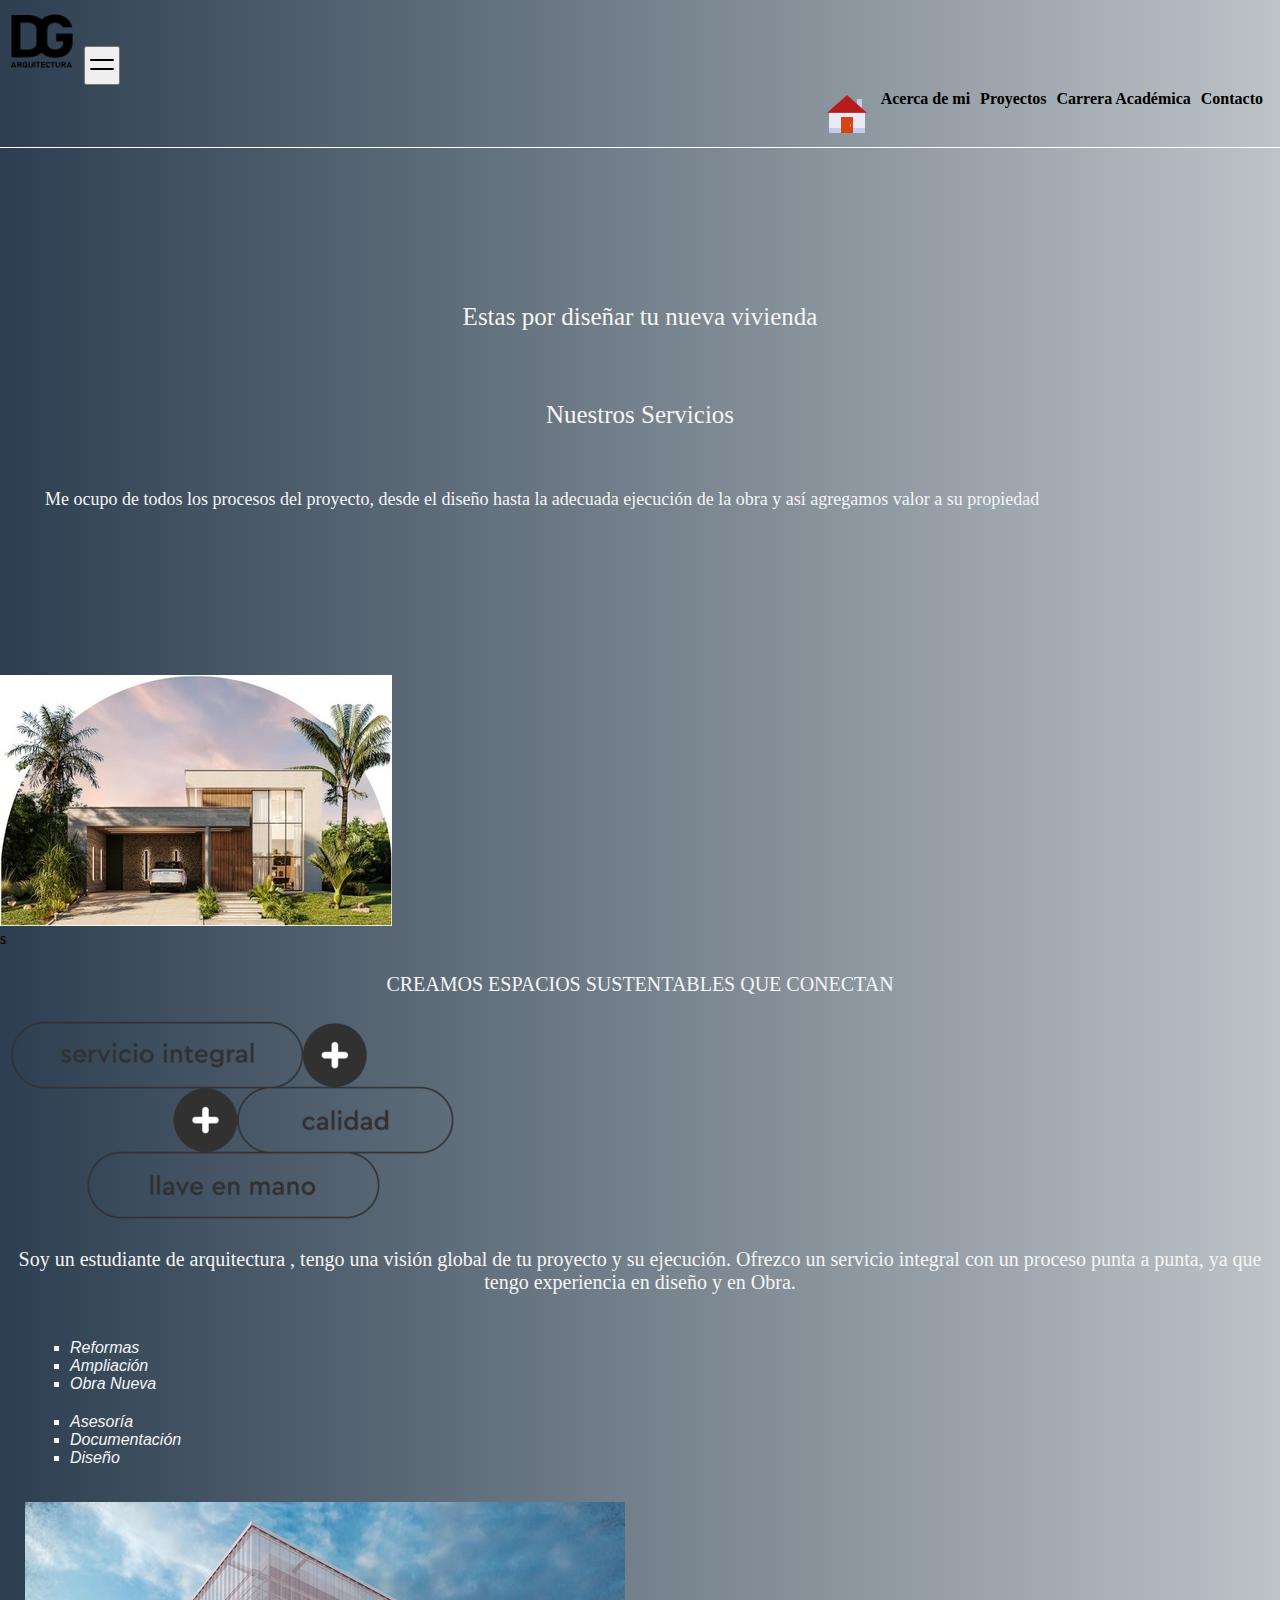
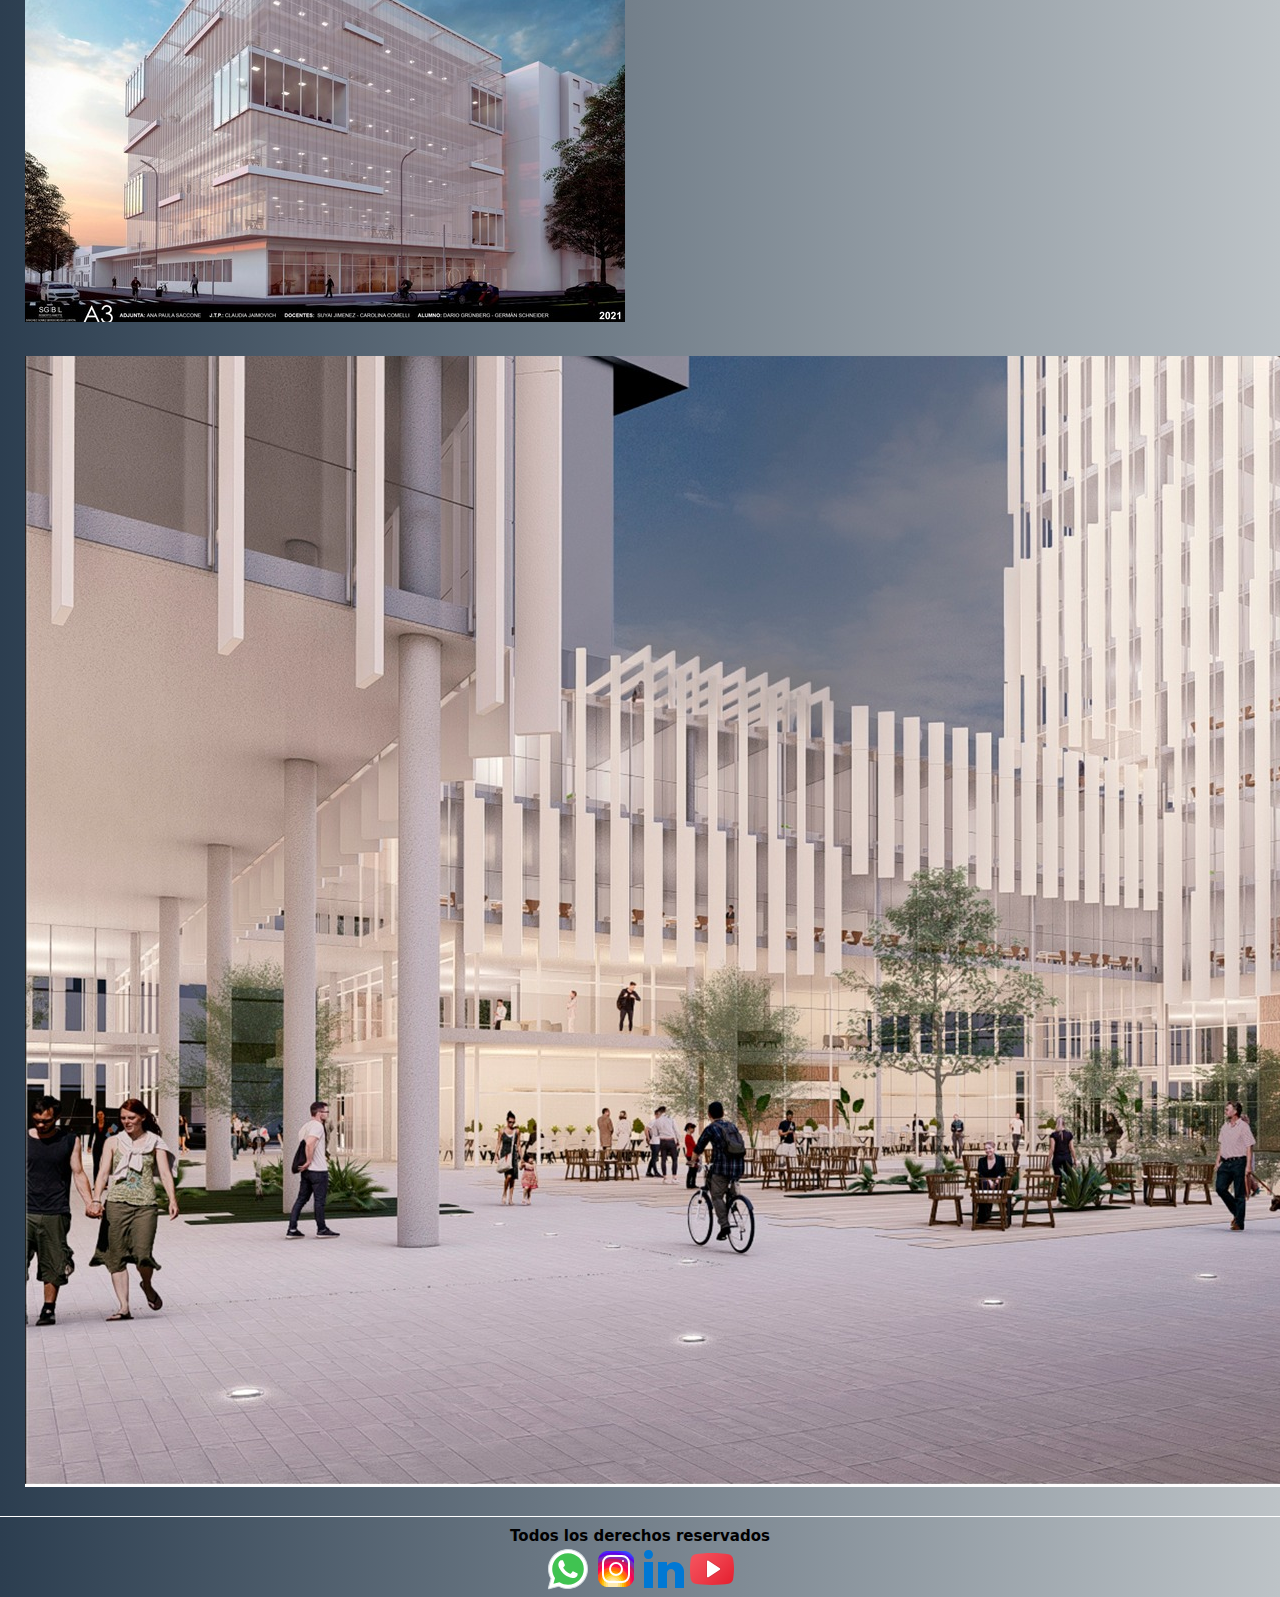
<file: index.html>
<!DOCTYPE html>
<html lang="en">
<head>
    <meta charset="UTF-8">
    <meta http-equiv="X-UA-Compatible" content="IE=edge">
    <meta name="viewport" content="width=, initial-scale=1.0">
    <title>Document</title>
    <link href="https://cdn.jsdelivr.net/npm/bootstrap@5.3.0-alpha3/dist/css/bootstrap.min.css" rel="stylesheet" integrity="sha384-KK94CHFLLe+nY2dmCWGMq91rCGa5gtU4mk92HdvYe+M/SXH301p5ILy+dN9+nJOZ" crossorigin="anonymous">
  <link rel="stylesheet" href="./css/style.css  ">
    <link rel="shortcut icon" href="./Imagenes/Logo_Dario.png" type="image/x-icon"> 
    <link rel="preconnect" href="https://fonts.googleapis.com">
    <link rel="preconnect" href="https://fonts.gstatic.com" crossorigin>
    <link href="https://fonts.googleapis.com/css2?family=Nanum+Gothic:wght@400;700&family=Old+Standard+TT:wght@400;700&display=swap" rel="stylesheet">
</head>
<body>
  



<header>
  <nav class="navbar navbar-expand-lg">
    <div class="container-fluid">
      <a class="navbar-brand" href="index.html"><img src="./Imagenes/Logo_Dario.png" class="tamano-logo"></a>
      <button class="navbar-toggler" type="button" data-bs-toggle="collapse" data-bs-target="#navbarSupportedContent" aria-controls="navbarSupportedContent" aria-expanded="false" aria-label="Toggle navigation">
        <svg xmlns="http://www.w3.org/2000/svg" height="2rem" fill="none" viewBox="0 0 24 24" stroke-width="1.5" stroke="currentColor" >
          <path stroke-linecap="round" stroke-linejoin="round" d="M3.75 9h16.5m-16.5 6.75h16.5" />
        </svg>
        
        
      </button>
      <div class="container-fluid">
        <div class="row">
          <div class="collapse navbar-collapse " id="navbarSupportedContent">
            <ul class="navbar-nav me-auto mb-2 mb-lg-0 encabezado col-7 col-lg-12">
              <li class="nav-item">
                <a class="nav-link active" aria-current="page" href="index.html"><img src="./Imagenes/icons8-página-principal-48.png" alt=""></a>
              </li>
              <li class="nav-item">
                <a class="nav-link" href="./HTML/Acerca_de.html">Acerca de mi</a>
              </li>
              <li class="nav-item">
                <a class="nav-link" href="./HTML/Proyectos.html">Proyectos</a> 
              </li>
              <li class="nav-item">
                <a class="nav-link"  href="./HTML/Trab_univ.html">Carrera Académica</a>
              </li>
              <li class="nav-item">
                <a class="nav-link"  href="./HTML/contacto.html">Contacto</a>
              </li>
            </ul>
           </div>  
        </div>
 
      </div>
      
      
      
    </div>
  </nav>
</header>

<main >
  <div class="container-fluid">
    <div class="row">
      <div class="col-lg-6 col-12">
        <p class="encabezado_inicio"> Estas por diseñar tu nueva vivienda</p>
        <p class="nuestro_serv"> Nuestros Servicios   </p>
        <p class="h3_tamano">Me ocupo de todos los procesos del proyecto, desde el diseño hasta la adecuada ejecución de la obra y así agregamos valor a su propiedad</p>
       </div>
      <div class="col-lg-6 col-12 margen_arriba">
        <img class="desktop" src="Imagenes/Casa achicada.jpeg" alt="casa para el index">
        </div>
    </div>s
  </div>
 
</main>

<div class="container-fluid">
  <div class="row">
    <div >
      <p col-lg-12 col-3 class="mensaje">
        CREAMOS ESPACIOS SUSTENTABLES QUE CONECTAN 
      </p>
    </div>
  </div>

</div>

<div class="container-fluid">
  <div class="row margen-index">
      <img src="./Imagenes/elemento-creamos-espacios-bajado (1).png" alt="dibujito" class="col-lg-7 col-12">
      <p class="col-lg-4 col-12 mensaje">
        Soy un estudiante de arquitectura , tengo una visión global de tu proyecto y su ejecución.
      Ofrezco un servicio integral con un proceso punta a punta, ya que tengo experiencia en diseño y en Obra.
      </p>    
   </div>
  </div>
</div>


<section class="container-fluid margen_superior">
  <div class="row margen-index">
    <div class="col-lg-6 col-6">
      <ul class="tipo_lista">
        <li>Reformas</li>
        <li>Ampliación</li>
        <li>Obra Nueva</li>
      </ul>
    </div>
    <div class="col-lg-6 col-6">
      <ul class="tipo_lista">
        <li>Asesoría</li>
        <li>Documentación</li>
        <li>Diseño</li>
      </ul>
    </div>

  </div>
</section>

  

  

<div class="container ">
  <div class="row margen-index">
    <img class="col-lg-5 col-12 margen-fotos" src="./Imagenes/foto index.jpeg" alt="foto render dario" >
    <img class="col-lg-5 col-12 margen-fotos" src="./Imagenes/Foto2 index.jpeg" alt="foto 2 index">
  </div>
</div>



<footer class="container-fluid  ">
  <div class="row">
      <h4 class="derechos col-lg-12 col-12">
      Todos los derechos  reservados
       </h4>
      <ul col-lg-12 col-12>
   
        <li><a href="https://api.whatsapp.com/send?phone=0123456789" target="_blank"><img src="./Imagenes/icons8-whatsapp.svg" alt="logo de whatssap"></a></li>
        <li><a href="https://www.instagram.com/darogrunberg/?hl=es" target="_blank"><img src="./Imagenes/icons8-instagram.svg" alt="logo instragam" ></a></li>
        <li><a href="https://www.linkedin.com/in/dariogrunberg/" target="_blank"><img src="./Imagenes/icons8-linkedin.svg" alt="logo de linkedin"></a></li>
        <li><a href="https://www.youtube.com/@dariogrunberg2749" target="_blank"><img src="./Imagenes/icons8-youtube-play.svg" alt="logo de youtube"></a></li>
        </ul>
  </div>
</footer>

<script src="https://cdn.jsdelivr.net/npm/bootstrap@5.3.0-alpha3/dist/js/bootstrap.bundle.min.js" integrity="sha384-ENjdO4Dr2bkBIFxQpeoTz1HIcje39Wm4jDKdf19U8gI4ddQ3GYNS7NTKfAdVQSZe" crossorigin="anonymous"></script>

<body>
    






    

</html>
</file>
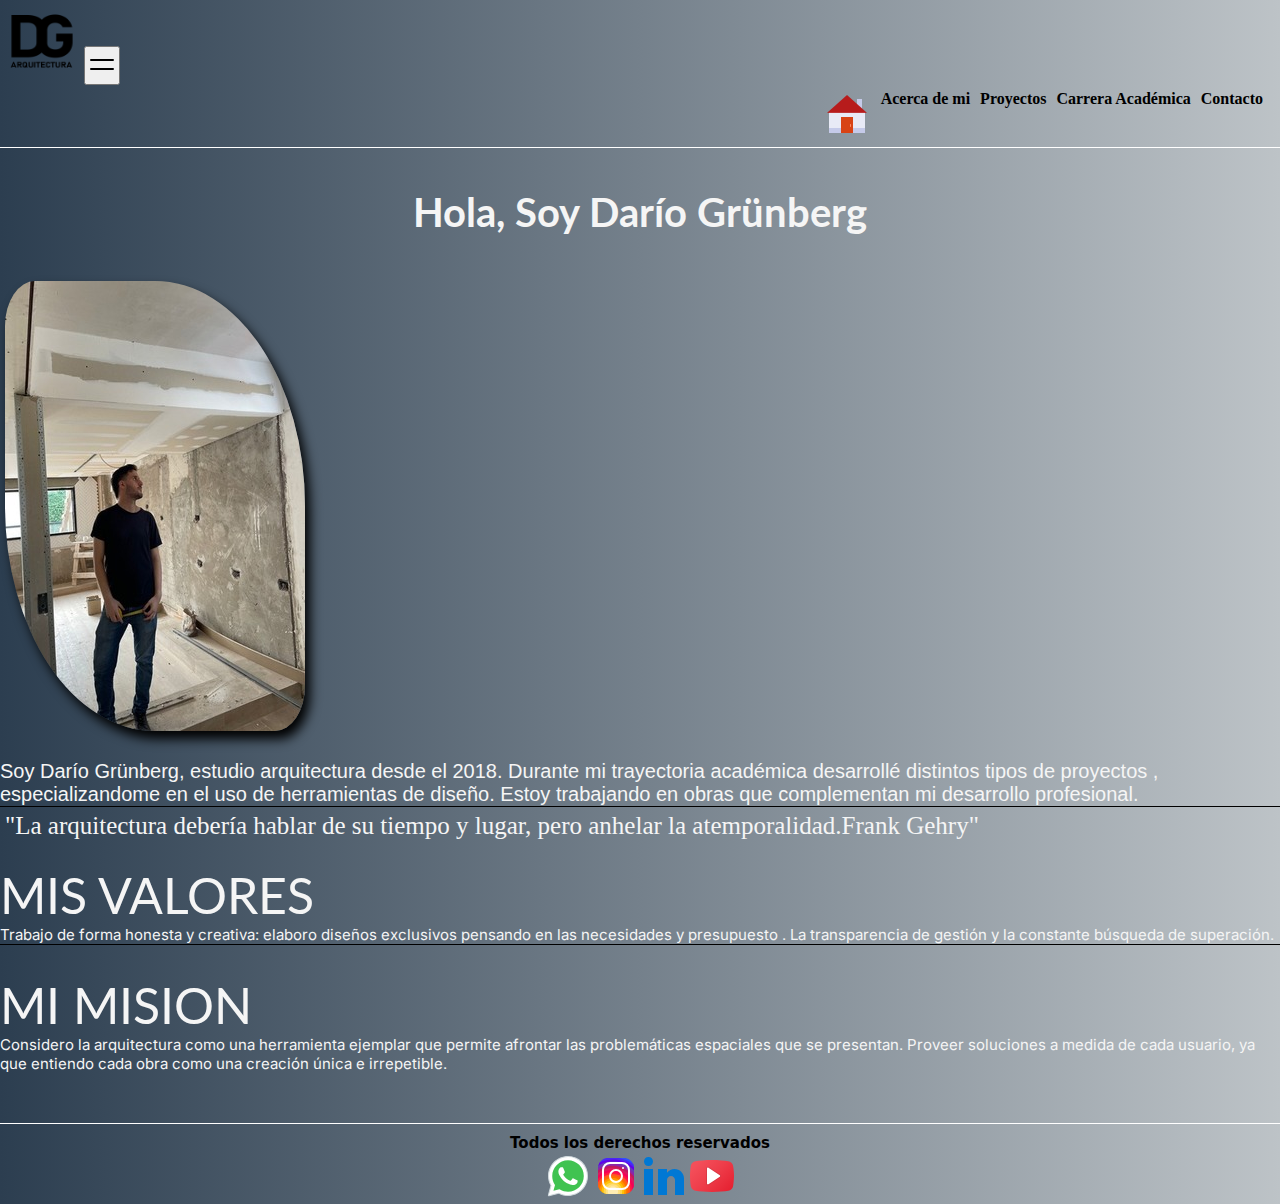
<file: HTML/Acerca_de.html>
<!DOCTYPE html>
<html lang="en">
<head>
    <meta charset="UTF-8">
    <meta http-equiv="X-UA-Compatible" content="IE=edge">
    <meta name="viewport" content="width=device-width, initial-scale=1.0">
    <title>Document</title>
    <link rel="shortcut icon" href="./Imagenes/Logo_Dario.png" type="image/x-icon">
    <link rel="icon"  href="../Imagenes/Logo_Dario.png" type="image/x-icon">
    <link rel="preconnect" href="https://fonts.googleapis.com">
    <link href="https://fonts.googleapis.com/css2?family=Inter:wght@200&family=Lato&family=Nanum+Gothic:wght@400;700&family=Old+Standard+TT:wght@400;700&family=Roboto:wght@300;400&display=swap" rel="stylesheet">
    <link href="https://fonts.googleapis.com/css2?family=Lato&family=Nanum+Gothic:wght@400;700&family=Old+Standard+TT:wght@400;700&family=Roboto:wght@300;400&display=swap" rel="stylesheet">
<link rel="preconnect" href="https://fonts.gstatic.com" crossorigin>
<link href="https://fonts.googleapis.com/css2?family=Nanum+Gothic:wght@400;700&family=Old+Standard+TT:wght@400;700&display=swap" rel="stylesheet">
<link href="https://cdn.jsdelivr.net/npm/bootstrap@5.3.0-alpha3/dist/css/bootstrap.min.css" rel="stylesheet" integrity="sha384-KK94CHFLLe+nY2dmCWGMq91rCGa5gtU4mk92HdvYe+M/SXH301p5ILy+dN9+nJOZ" crossorigin="anonymous">    
<link rel="stylesheet" href="../css/style.css">
</head>
<body>

<head>

<header>
  <nav class="navbar navbar-expand-lg">
    <div class="container-fluid">
      <a class="navbar-brand" href="../index.html"><img src="../Imagenes/Logo_Dario.png" class="tamano-logo"></a>
      <button class="navbar-toggler" type="button" data-bs-toggle="collapse" data-bs-target="#navbarSupportedContent" aria-controls="navbarSupportedContent" aria-expanded="false" aria-label="Toggle navigation">
        <svg xmlns="http://www.w3.org/2000/svg" height="2rem" fill="none" viewBox="0 0 24 24" stroke-width="1.5" stroke="currentColor" >
          <path stroke-linecap="round" stroke-linejoin="round" d="M3.75 9h16.5m-16.5 6.75h16.5" />
        </svg>
        
        
      </button>
      <div class="container-fluid">
        <div class="row">
          <div class="collapse navbar-collapse " id="navbarSupportedContent">
            <ul class="navbar-nav me-auto mb-2 mb-lg-0 encabezado col-7 col-lg-12">
              <li class="nav-item">
                <a class="nav-link active" aria-current="page" href="../index.html"><img src="../Imagenes/icons8-página-principal-48.png" alt=""></a></a>
              </li>
              <li class="nav-item">
                <a class="nav-link" href="./Acerca_de.html">Acerca de mi</a>
              </li>
              <li class="nav-item">
                <a class="nav-link" href="./Proyectos.html">Proyectos</a> 
              </li>
              <li class="nav-item">
                <a class="nav-link"  href="./Trab_univ.html">Carrera Académica</a>
              </li>
              <li class="nav-item">
                <a class="nav-link"  href="contacto.html">Contacto</a>
              </li>
            </ul>
          </div>  
        </div>
 
      </div>
      
      
      
    </div>
  </nav>
</header>

<main>

<section>
    <h1 class="acerca_2">
       Hola, Soy Darío Grünberg
    </h1>
</section>

<div class="container">
  <div class="row">
      <div class="col-lg-6">
              <img class="cont2 col-lg-8 col-12 " src="../Imagenes/Dario en obra3.jpg" alt="Foto de dario en la obra">
       </div>  
        <div class="col-lg-6 col-12 margen_acerca">
          <div class="margen-inferior2 ">
              <p class="acerca_3">
              Soy Darío Grünberg, estudio arquitectura desde el 2018.
              Durante mi trayectoria académica desarrollé distintos tipos de proyectos , especializandome en el uso de herramientas de diseño.
              Estoy trabajando en obras que complementan mi desarrollo profesional.  
              </p>
          </div>  
              <p class="frase">
              "La arquitectura debería hablar de su tiempo y lugar, pero anhelar la atemporalidad.Frank Gehry"
              </p> 
        </div>
   </div>
  </div>

  <section class="container borde-bajo centrar-mensaje">
    <div class="row">
      <div class="col-lg-4 col-12">
        <p class="mision">MIS VALORES</p>
      </div>
      <div class="col-lg-8 col-12">
        <p class="texto-mision">Trabajo de forma honesta y creativa: elaboro diseños exclusivos pensando en las necesidades y presupuesto . La transparencia de gestión y la constante búsqueda de superación.</p>
      </div>
    </div>
  </section>

 <section class="container margen-inferior">
    <div class="row  ">
      <div class="col-lg-4 col-12">
        <p class="mision" >MI MISION</p>
      </div>
      <div class="col-lg-8 col-12">
        <p class="texto-mision">
          Considero la arquitectura como una herramienta ejemplar que permite afrontar las problemáticas espaciales que se presentan. Proveer soluciones a medida de cada usuario, ya que entiendo cada obra como una creación única e irrepetible.
        </p>
        
      </div>
    </div>
  </section>


 

</main>

<footer class="container-fluid">
  <div class="row">
     <h4 class="derechos col-lg-12 col-12">
      Todos los derechos  reservados
      </h4>
     <ul col-lg-12 col-12>
       <li><a href="https://api.whatsapp.com/send?phone=0123456789" target="_blank"><img src="../Imagenes/icons8-whatsapp.svg" alt="logo de whatssap"></a></li>
       <li><a href="https://www.instagram.com/darogrunberg/?hl=es" target="_blank"><img src="../Imagenes/icons8-instagram.svg" alt="logo instragam" ></a></li>
       <li><a href="https://www.linkedin.com/in/dariogrunberg/" target="_blank"><img src="../Imagenes/icons8-linkedin.svg" alt="logo de linkedin"></a></li>
       <li><a href="https://www.youtube.com/@dariogrunberg2749" target="_blank"><img src="../Imagenes/icons8-youtube-play.svg" alt="logo de youtube"></a></li>
    </ul>
  </div>
</footer>


  
    <script src="https://cdn.jsdelivr.net/npm/bootstrap@5.3.0-alpha3/dist/js/bootstrap.bundle.min.js" integrity="sha384-ENjdO4Dr2bkBIFxQpeoTz1HIcje39Wm4jDKdf19U8gI4ddQ3GYNS7NTKfAdVQSZe" crossorigin="anonymous"></script>
<body>
        
    
</html>
</file>
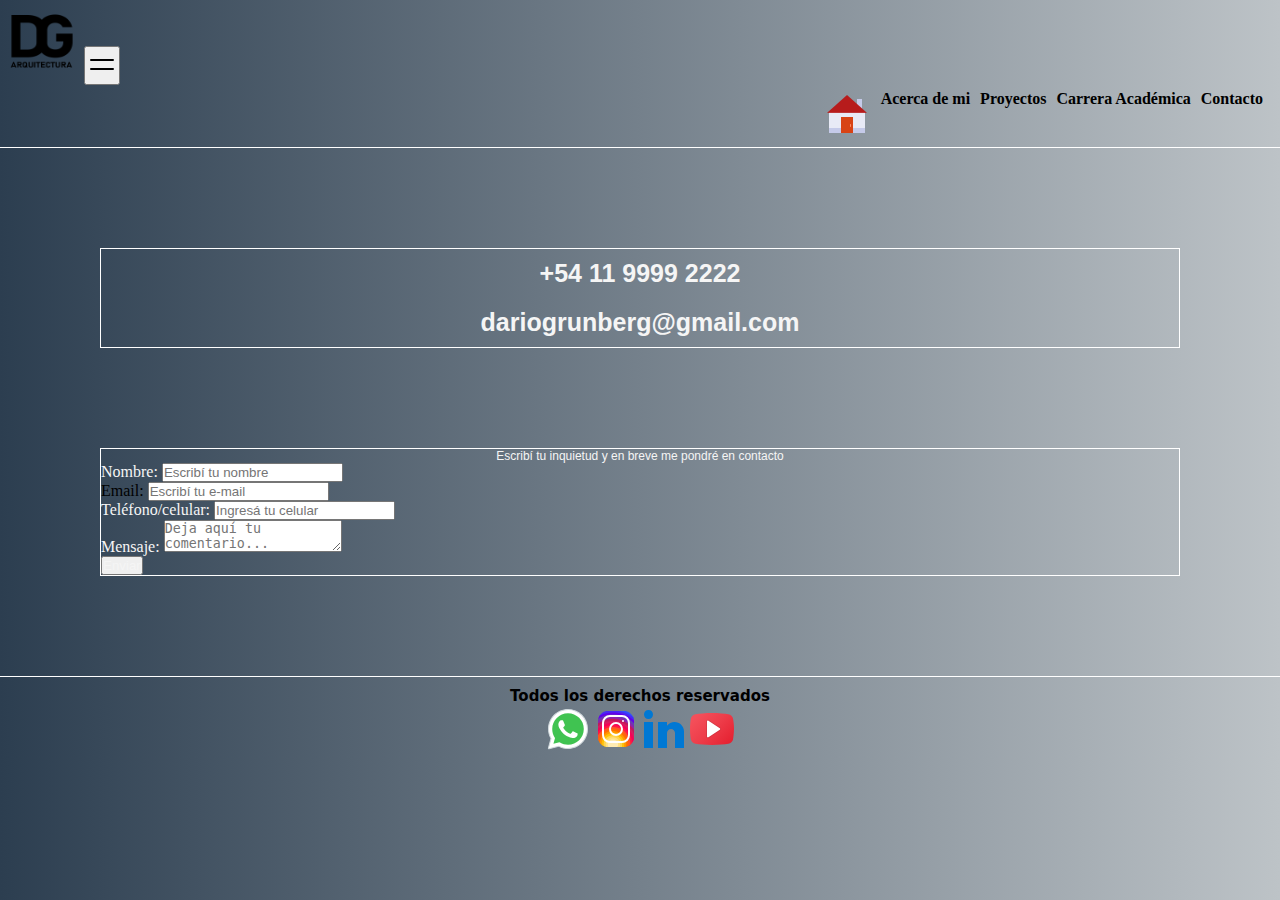
<file: HTML/contacto.html>
<!DOCTYPE html>
<html lang="en">
<head>
    <meta charset="UTF-8">
    <meta http-equiv="X-UA-Compatible" content="IE=edge">
    <meta name="viewport" content="width=device-width, initial-scale=1.0">
    <title>Document</title>
    <link rel="shortcut icon" href="./Imagenes/Logo_Dario.png" type="image/x-icon">
    <link rel="icon"  href="../Imagenes/Logo_Dario.png" type="image/x-icon">
    <link rel="preconnect" href="https://fonts.googleapis.com">
    <link rel="preconnect" href="https://fonts.gstatic.com" crossorigin>
    <link href="https://fonts.googleapis.com/css2?family=Nanum+Gothic:wght@400;700&family=Old+Standard+TT:wght@400;700&display=swap" rel="stylesheet">
    <link href="https://cdn.jsdelivr.net/npm/bootstrap@5.3.0-alpha3/dist/css/bootstrap.min.css" rel="stylesheet" integrity="sha384-KK94CHFLLe+nY2dmCWGMq91rCGa5gtU4mk92HdvYe+M/SXH301p5ILy+dN9+nJOZ" crossorigin="anonymous">
    <link rel="stylesheet" href="../css/style.css">
</head>

<body>

    <header>
        <nav class="navbar navbar-expand-lg color_fondo">
            <div class="container-fluid">
              <a class="navbar-brand" href="../index.html"><img src="../Imagenes/Logo_Dario.png" class="tamano-logo"></a>
              <button class="navbar-toggler" type="button" data-bs-toggle="collapse" data-bs-target="#navbarSupportedContent" aria-controls="navbarSupportedContent" aria-expanded="false" aria-label="Toggle navigation">
                <svg xmlns="http://www.w3.org/2000/svg" height="2rem" fill="none" viewBox="0 0 24 24" stroke-width="1.5" stroke="currentColor" >
                  <path stroke-linecap="round" stroke-linejoin="round" d="M3.75 9h16.5m-16.5 6.75h16.5" />
                </svg>
                
                
              </button>
              <div class="container-fluid">
                <div class="row">
                  <div class="collapse navbar-collapse" id="navbarSupportedContent">
                    <ul class="navbar-nav me-auto mb-2 mb-lg-0 encabezado col-7 col-lg-12 ">
                      <li class="nav-item">
                        <a class="nav-link active" aria-current="page" href="../index.html"><img src="../Imagenes/icons8-página-principal-48.png" alt=""></a>
                      </li>
                      <li class="nav-item">
                        <a class="nav-link" href="./Acerca_de.html">Acerca de mi</a>
                      </li>
                      <li class="nav-item">
                        <a class="nav-link" href="./Proyectos.html">Proyectos</a> 
                      </li>
                      <li class="nav-item">
                        <a class="nav-link"  href="./Trab_univ.html">Carrera Académica</a>
                      </li>
                      <li class="nav-item">
                        <a class="nav-link"  href="./contacto.html">Contacto</a>
                      </li>
                    </ul>
                   
                  </div>  
                </div>
         
              </div>
              
              
              
            </div>
          </nav>
    </header>

  



   
</body>

<main>

    <div class="borde-formulario">
        
        <h3 class="contacto_2">
            +54 11 9999 2222
           
        </h3>
        <h3 class="contacto_2">
            dariogrunberg@gmail.com   
        </h3>
    
    </div>
    
    <form class="container-fluid">
        <div class="row borde-formulario">
          <div>
            <p class="inquietud">Escribí tu inquietud y en breve me pondré en contacto</p>
          </div>
            <div class="form-group col-lg-7 col-12">
                  <label class="borde-form" for="nombre">Nombre:</label>
                <input class="form-control" id="nombre"  type="text" name="nombre" placeholder="Escribí tu nombre"/>
              </div>
              <div class="form-group col-lg-7 col-12>
                <label class="borde-form" for="email">Email:</label>
                <input class="form-control"  id="email" type="email" name="email" placeholder="Escribí tu e-mail"/>
              </div>
              <div class="form-group col-lg-7 col-12">
                <label class="borde-form"  for="Teléfono ">Teléfono/celular:</label>
                <input class="form-control"  id="telefono" type="text" name="telefono" placeholder="Ingresá tu celular"/>
              </div>
              <div class="form-group col-lg-12 col-12">
                <label class="borde-form"  for="Mensaje">Mensaje:</label>
                <textarea name="introducir_mensaje" class="form-control" id="mensaje" required="obligatorio" placeholder="Deja aquí tu comentario..."></textarea>  

              </div>
             
             
             
              <button type="submit" class="btn btn-default borde-form encabezado">Enviar</button>
        </div>
       
      </form>
   

    
</main>
<footer class="container-fluid">
    <div class="row">
      <h4 class="derechos col-lg-12 col-12">
        Todos los derechos  reservados
    </h4>
    <ul col-lg-12 col-12>
     
      <li><a href="https://api.whatsapp.com/send?phone=0123456789" target="_blank"><img src="../Imagenes/icons8-whatsapp.svg" alt="logo de whatssap"></a></li>
      <li><a href="https://www.instagram.com/darogrunberg/?hl=es" target="_blank"><img src="../Imagenes/icons8-instagram.svg" alt="logo instragam" ></a></li>
      <li><a href="https://www.linkedin.com/in/dariogrunberg/" target="_blank"><img src="../Imagenes/icons8-linkedin.svg" alt="logo de linkedin"></a></li>
      <li><a href="https://www.youtube.com/@dariogrunberg2749" target="_blank"><img src="../Imagenes/icons8-youtube-play.svg" alt="logo de youtube"></a></li>
  
  </ul>
  
    </div>
  
     </footer>
  

    <script src="https://cdn.jsdelivr.net/npm/bootstrap@5.3.0-alpha3/dist/js/bootstrap.bundle.min.js" integrity="sha384-ENjdO4Dr2bkBIFxQpeoTz1HIcje39Wm4jDKdf19U8gI4ddQ3GYNS7NTKfAdVQSZe" crossorigin="anonymous"></script>
    <body>
        
    
</html>
</file>
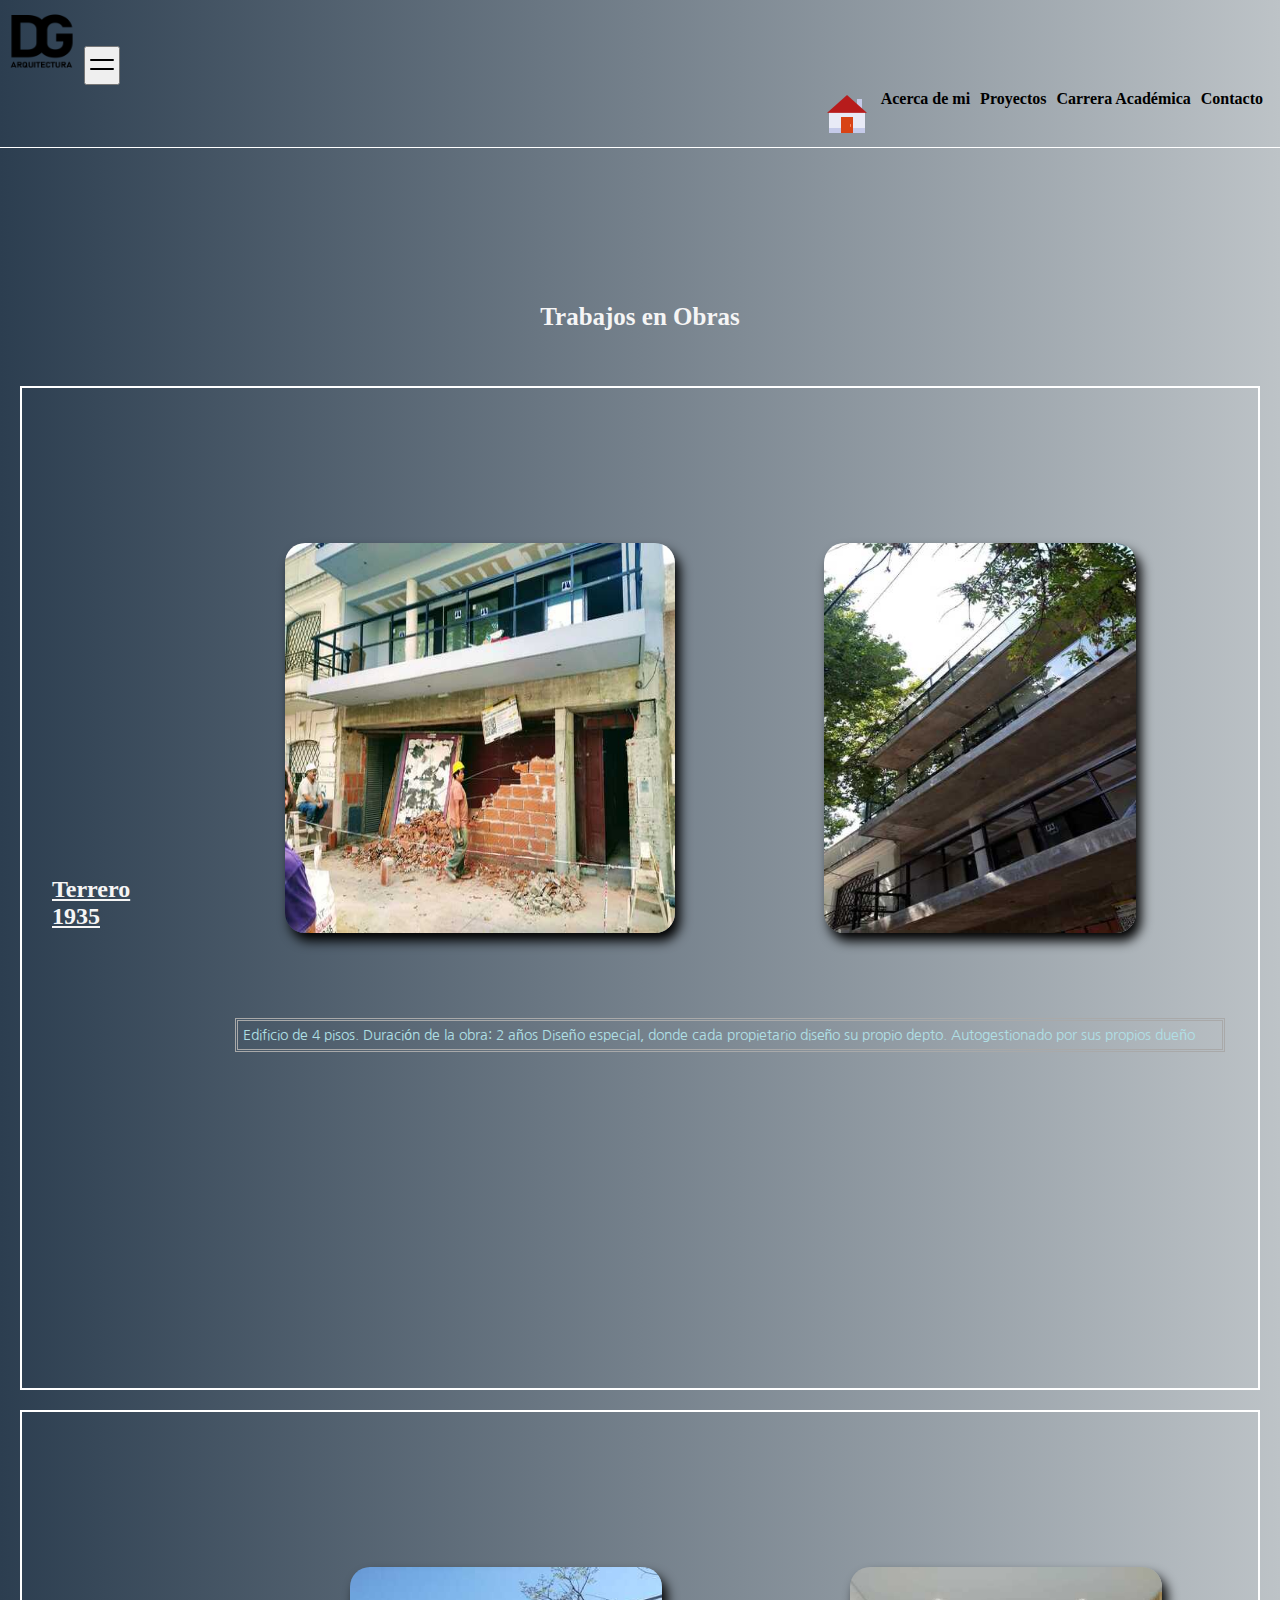
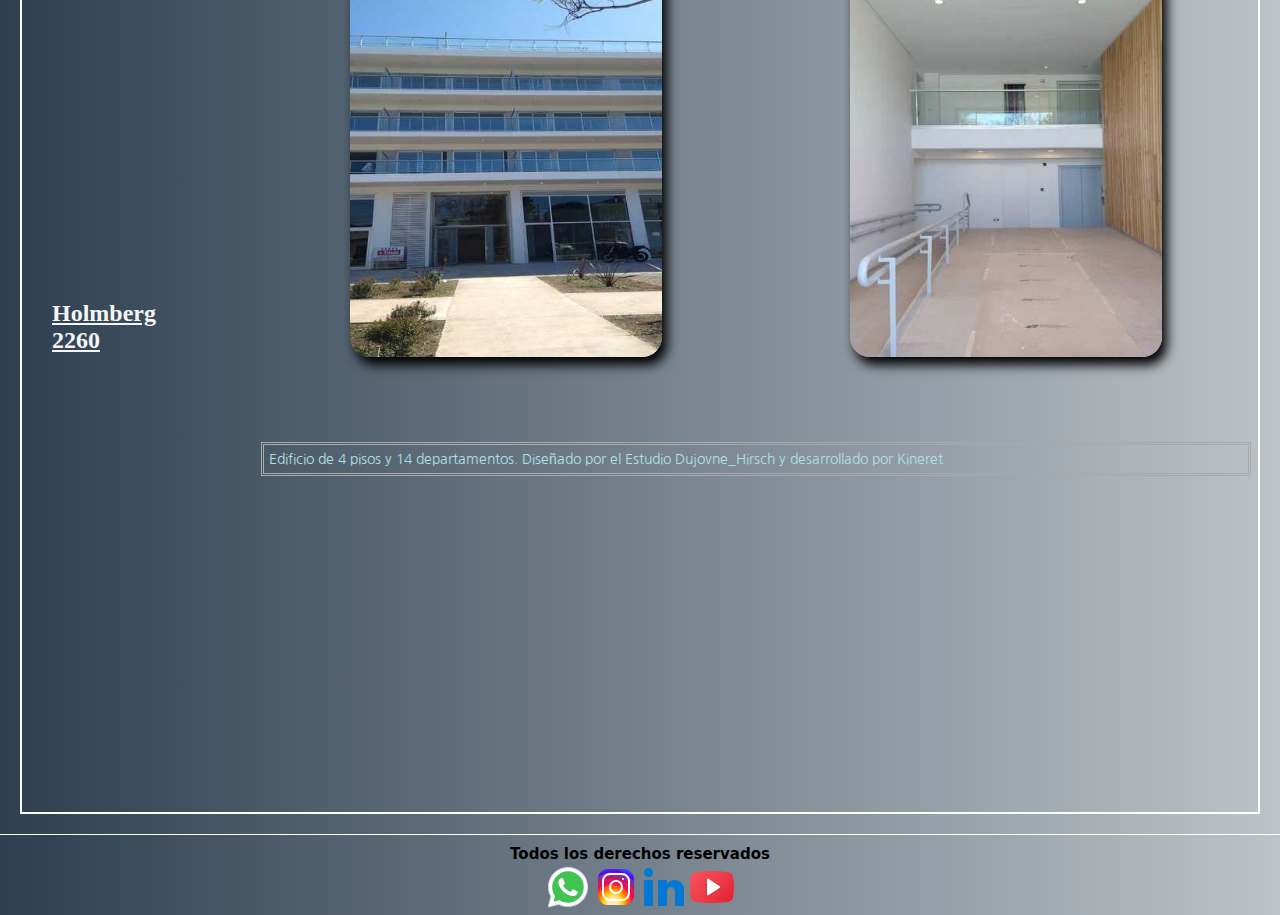
<file: HTML/Proyectos.html>
<!DOCTYPE html>
<html lang="en">
<head>
    <meta charset="UTF-8">
    <meta http-equiv="X-UA-Compatible" content="IE=edge">
    <meta name="viewport" content="width=device-width, initial-scale=1.0">
    <title>Document</title>
    <link rel="shortcut icon" href="./Imagenes/Logo_Dario.png" type="image/x-icon">
    <link rel="icon"  href="../Imagenes/Logo_Dario.png" type="image/x-icon">
    <link href="https://cdn.jsdelivr.net/npm/bootstrap@5.3.0-alpha3/dist/css/bootstrap.min.css" rel="stylesheet" integrity="sha384-KK94CHFLLe+nY2dmCWGMq91rCGa5gtU4mk92HdvYe+M/SXH301p5ILy+dN9+nJOZ" crossorigin="anonymous">
    <link rel="stylesheet" href="../css/style.css">
    <link rel="preconnect" href="https://fonts.googleapis.com">
<link rel="preconnect" href="https://fonts.gstatic.com" crossorigin>
<link href="https://fonts.googleapis.com/css2?family=Nanum+Gothic:wght@400;700&family=Old+Standard+TT:wght@400;700&display=swap" rel="stylesheet">
</head>






<body>

  <header>
        <nav class="navbar navbar-expand-lg color_fondo">
            <div class="container-fluid">
              <a class="navbar-brand" href="../index.html"><img src="../Imagenes/Logo_Dario.png" class="tamano-logo"></a>
              <button class="navbar-toggler" type="button" data-bs-toggle="collapse" data-bs-target="#navbarSupportedContent" aria-controls="navbarSupportedContent" aria-expanded="false" aria-label="Toggle navigation">
                <svg xmlns="http://www.w3.org/2000/svg" height="2rem" fill="none" viewBox="0 0 24 24" stroke-width="1.5" stroke="currentColor" >
                  <path stroke-linecap="round" stroke-linejoin="round" d="M3.75 9h16.5m-16.5 6.75h16.5" />
                </svg>
                
                
              </button>
              <div class="container-fluid">
                <div class="row">
                  <div class="collapse navbar-collapse " id="navbarSupportedContent">
                    <ul class="navbar-nav me-auto mb-2 mb-lg-0 encabezado col-7 col-lg-12">
                      <li class="nav-item">
                        <a class="nav-link active" aria-current="page" href="../index.html"><img src="../Imagenes/icons8-página-principal-48.png" alt=""></a>
                      </li>
                      <li class="nav-item">
                        <a class="nav-link" href="./Acerca_de.html">Acerca de mi</a>
                      </li>
                      <li class="nav-item">
                        <a class="nav-link" href="./Proyectos.html">Proyectos</a> 
                      </li>
                      <li class="nav-item">
                        <a class="nav-link"  href="./Trab_univ.html">Carrera Académica</a>
                      </li>
                      <li class="nav-item">
                        <a class="nav-link"  href="./contacto.html">Contacto</a>
                      </li>
                    </ul>
                  </div>  
                </div>
         
              </div>
              
              
              
            </div>
          </nav>
  </header>


  <main>

    <div>
      <h1 class="encabezado_inicio">
           Trabajos en Obras
      </h1>
    </div>

    <section class="obra">
        <div class="nombre_obra">
            <h2 class="detalle_obras">
                Terrero 1935
            </h2>
       </div>
       <div class="div">    
            <div  class="div1">
                <img class="foto_vertical" src="../Imagenes/Terrero 1.jpg" alt="Obra en construcción Terrero 1935">                        
             </div>
             <div class="div2">
                 <img class="foto_vertical" src="../Imagenes/Terrero 2.jpg" alt="Frente obra Terrero 1935">
             </div>
             <div class="div3">
                   <p class="parrafos_descr">
                       Edificio de 4 pisos. Duración de la obra: 2 años
                       Diseño especial, donde cada propietario diseño su propio depto.
                       Autogestionado por sus propios dueño
                     <p>
             </div>
             <div class="div4">
                   <iframe src="https://www.google.com/maps/embed?pb=!1m18!1m12!1m3!1d3283.8992301419853!2d-58.469667285608914!3d-34.606709580458656!2m3!1f0!2f0!3f0!3m2!1i1024!2i768!4f13.1!3m3!1m2!1s0x95bcc9feb703c83b%3A0x980b2c1729fda64d!2sComuna%2011%2C%20Terrero%201935%2C%20C1416BMQ%20CABA!5e0!3m2!1ses-419!2sar!4v1680305469445!5m2!1ses-419!2sar" width="900" height="120" style="border:0;" allowfullscreen="" loading="lazy" referrerpolicy="no-referrer-when-downgrade"></iframe>
           
            </div>
     

    </section>
   <section class="obra">
     <div class="nombre_obra">
        <h2 class="detalle_obras">
                Holmberg 2260
        </h2>
     </div>
     <div class="div">
        <div class="div1">
            <img  class="foto_vertical" src="../Imagenes/Holmberg 1 (1).jpg" alt="Foto 1 de la obra de la calle Holmberg">
        </div>
        <div class="div2">
                <img class="foto_vertical" src="../Imagenes/Holmberg 2.jpg" alt="Foto 2 de la obra de la calle Holmberg">
         </div>
    <div class="div3">
        <p class="parrafos_descr">
        Edificio de 4 pisos y 14 departamentos. Diseñado por el Estudio Dujovne_Hirsch y desarrollado por Kineret
        </p>
    </div>   
    <div class="div4">
        <iframe src="https://www.google.com/maps/embed?pb=!1m18!1m12!1m3!1d3285.312491159284!2d-58.47757738561028!3d-34.57095878046795!2m3!1f0!2f0!3f0!3m2!1i1024!2i768!4f13.1!3m3!1m2!1s0x95bcb664c71f5ff9%3A0xefe78c3bd511574f!2sHolmberg%202260%2C%20C1430DOP%20Villa%20Urquiza%2C%20Buenos%20Aires!5e0!3m2!1ses-419!2sar!4v1680266178277!5m2!1ses-419!2sar" width="900" height="120" style="border:0;" allowfullscreen="" loading="lazy" referrerpolicy="no-referrer-when-downgrade"></iframe>
    </div>   
    </div>
   
    </section>
          
    </main>

    <footer class="container-fluid">
        <div class="row">
          <h4 class="derechos col-lg-12 col-12">
            Todos los derechos  reservados
        </h4>
        <ul col-lg-12 col-12>
         
          <li><a href="https://api.whatsapp.com/send?phone=0123456789" target="_blank"><img src="../Imagenes/icons8-whatsapp.svg" alt="logo de whatssap"></a></li>
          <li><a href="https://www.instagram.com/darogrunberg/?hl=es" target="_blank"><img src="../Imagenes/icons8-instagram.svg" alt="logo instragam" ></a></li>
          <li><a href="https://www.linkedin.com/in/dariogrunberg/" target="_blank"><img src="../Imagenes/icons8-linkedin.svg" alt="logo de linkedin"></a></li>
          <li><a href="https://www.youtube.com/@dariogrunberg2749" target="_blank"><img src="../Imagenes/icons8-youtube-play.svg" alt="logo de youtube"></a></li>
      
      </ul>
      
        </div>
      
    </footer>
      
    
    <script src="https://cdn.jsdelivr.net/npm/bootstrap@5.3.0-alpha3/dist/js/bootstrap.bundle.min.js" integrity="sha384-ENjdO4Dr2bkBIFxQpeoTz1HIcje39Wm4jDKdf19U8gI4ddQ3GYNS7NTKfAdVQSZe" crossorigin="anonymous"></script>        
           
    </body>

    

</html>
</file>
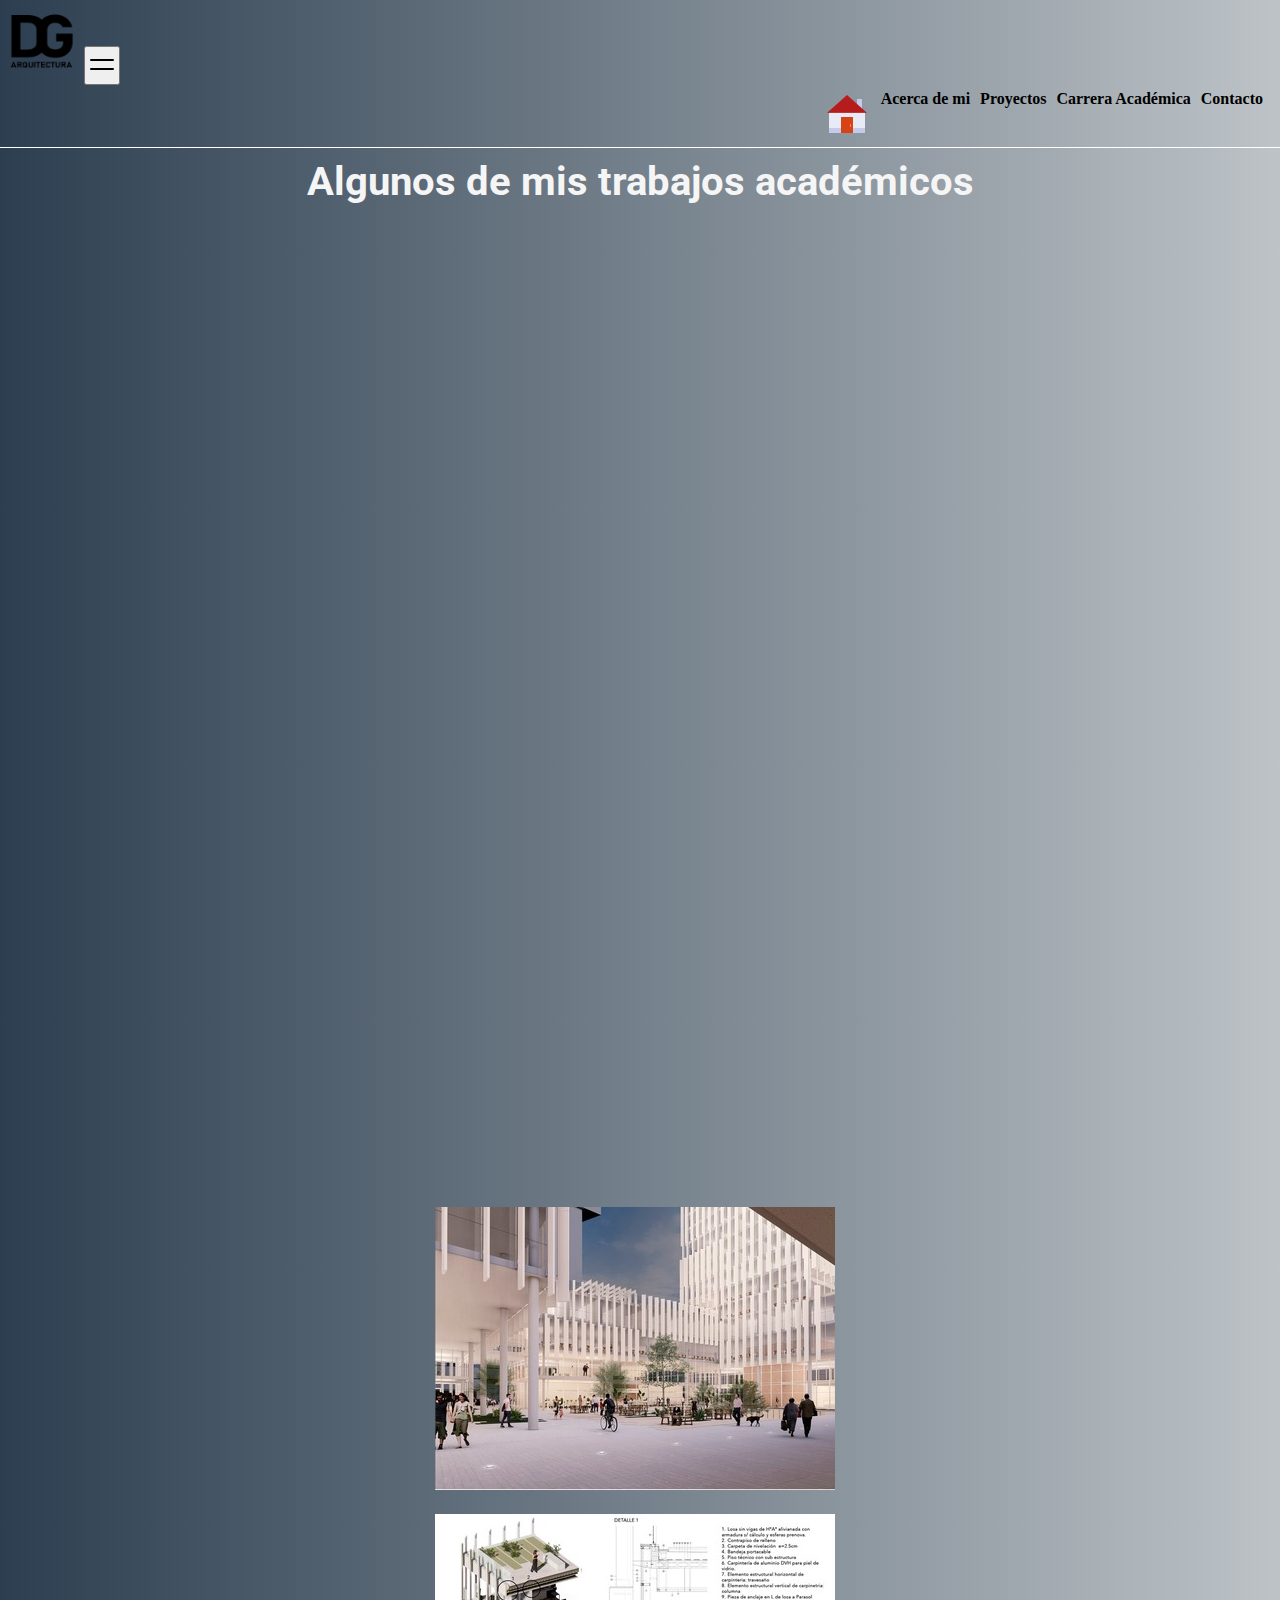
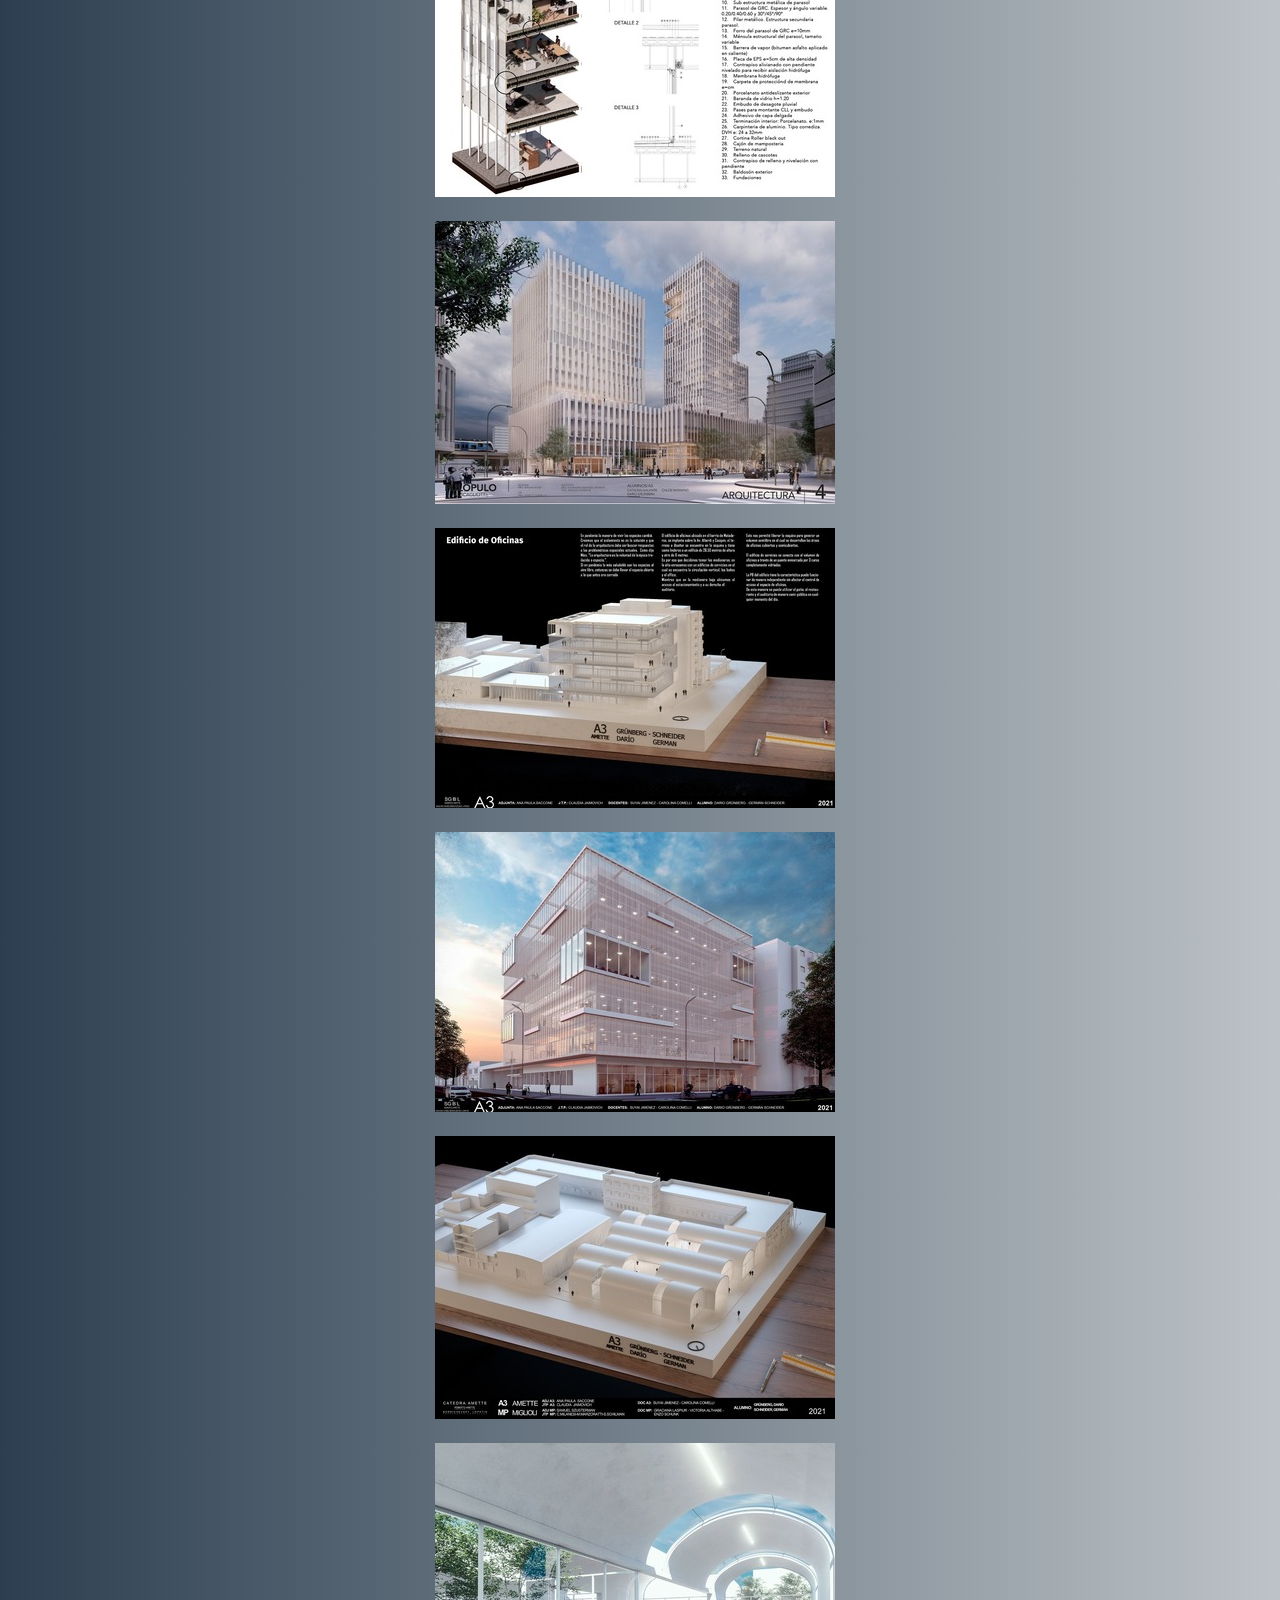
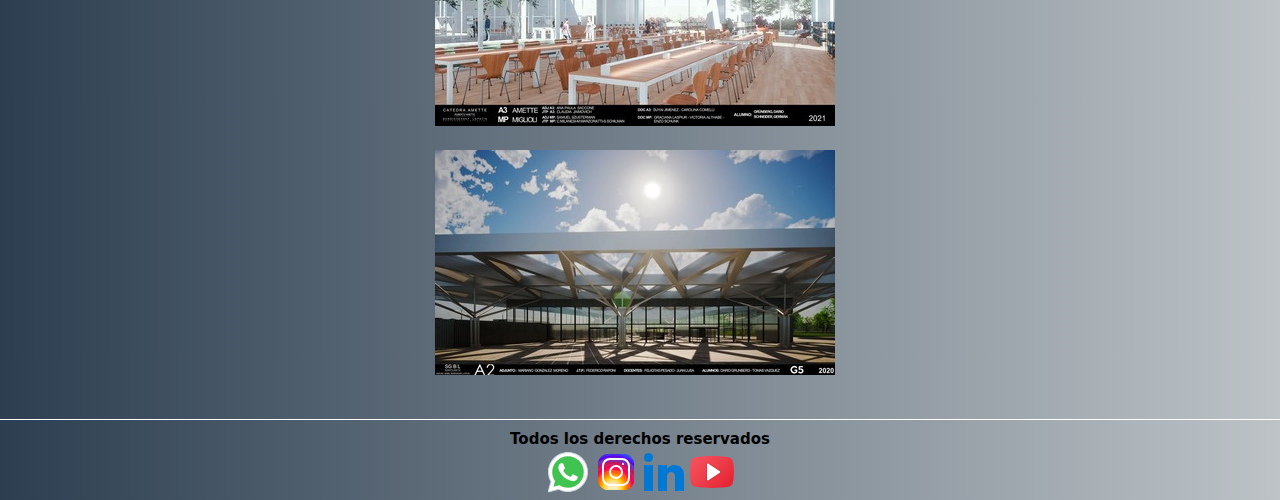
<file: HTML/Trab_univ.html>
<!DOCTYPE html>
<html lang="en">
<head>
    <meta charset="UTF-8">
    <meta http-equiv="X-UA-Compatible" content="IE=edge">
    <meta name="viewport" content="width=device-width, initial-scale=1.0">
    <title>Document</title>
    <link rel="shortcut icon" href="./Imagenes/Logo_Dario.png" type="image/x-icon">
    <link rel="icon"  href="../Imagenes/Logo_Dario.png" type="image/x-icon">
    <link rel="preconnect" href="https://fonts.googleapis.com">
    <link rel="preconnect" href="https://fonts.googleapis.com">
<link rel="preconnect" href="https://fonts.gstatic.com" crossorigin>
<link href="https://fonts.googleapis.com/css2?family=Nanum+Gothic:wght@400;700&family=Old+Standard+TT:wght@400;700&family=Roboto:wght@300;400&display=swap" rel="stylesheet">
<link rel="preconnect" href="https://fonts.gstatic.com" crossorigin>
<link href="https://cdn.jsdelivr.net/npm/bootstrap@5.3.0-alpha3/dist/css/bootstrap.min.css" rel="stylesheet" integrity="sha384-KK94CHFLLe+nY2dmCWGMq91rCGa5gtU4mk92HdvYe+M/SXH301p5ILy+dN9+nJOZ" crossorigin="anonymous">
<link href="https://fonts.googleapis.com/css2?family=Nanum+Gothic:wght@400;700&family=Old+Standard+TT:wght@400;700&display=swap" rel="stylesheet">
    <link rel="stylesheet" href="../css/style.css">
</head>

<!-- Carrera Académica -->
<body>

    <header>
        <nav class="navbar navbar-expand-lg color_fondo">
            <div class="container-fluid">
              <a class="navbar-brand" href="../index.html"><img src="../Imagenes/Logo_Dario.png" class="tamano-logo"></a>
              <button class="navbar-toggler" type="button" data-bs-toggle="collapse" data-bs-target="#navbarSupportedContent" aria-controls="navbarSupportedContent" aria-expanded="false" aria-label="Toggle navigation">
                <svg xmlns="http://www.w3.org/2000/svg" height="2rem" fill="none" viewBox="0 0 24 24" stroke-width="1.5" stroke="currentColor" >
                  <path stroke-linecap="round" stroke-linejoin="round" d="M3.75 9h16.5m-16.5 6.75h16.5" />
                </svg>
                
                
              </button>
              <div class="container-fluid">
                <div class="row">
                  <div class="collapse navbar-collapse " id="navbarSupportedContent">
                    <ul class="navbar-nav me-auto mb-2 mb-lg-0 encabezado col-7 col-lg-12">
                      <li class="nav-item">
                        <a class="nav-link active" aria-current="page" href="../index.html"><img src="../Imagenes/icons8-página-principal-48.png" alt=""></a>
                      </li>
                      <li class="nav-item">
                        <a class="nav-link" href="./Acerca_de.html">Acerca de mi</a>
                      </li>
                      <li class="nav-item">
                        <a class="nav-link" href="./Proyectos.html">Proyectos</a> 
                      </li>
                      <li class="nav-item">
                        <a class="nav-link"  href="./Trab_univ.html">Carrera Académica</a>
                      </li>
                      <li class="nav-item">
                        <a class="nav-link"  href="./contacto.html">Contacto</a>
                      </li>
                    </ul>
                  </div>  
                </div>
         
              </div>
              
              
              
            </div>
          </nav>
    
    </header>
   

<main>
    <P>
        <h1 class="carrera">Algunos de mis trabajos académicos</h1>
     
       
     </P>

    
    
              

<section class="container main_universit">
  <div class="row ">
    <div class="col-lg-6 col-12 "> <iframe class="zoom " width="400" height="320" src="https://www.youtube.com/embed/5fFqUNCoIKM" title="YouTube video player" frameborder="0" allow="accelerometer; autoplay; clipboard-write; encrypted-media; gyroscope; picture-in-picture; web-share" allowfullscreen ></iframe></div>
    <div class="col-lg-6 col-12 ">  <iframe class="zoom" width="400" height="320" src="https://www.youtube.com/embed/jbmNUVN00j8" title="YouTube video player" frameborder="0" allow="accelerometer; autoplay; clipboard-write; encrypted-media; gyroscope; picture-in-picture; web-share" allowfullscreen ></iframe></div>
    <div class="col-lg-6 col-12 ">  <iframe class="zoom" width="400" height="320" src="https://www.youtube.com/embed/3P5M8D5-QGs" title="YouTube video player" frameborder="0" allow="accelerometer; autoplay; clipboard-write; encrypted-media; gyroscope; picture-in-picture; web-share" allowfullscreen ></iframe></div>
    <div class="col-lg-6 col-12 margenes_fotos"> <img class="zoom" src="../Imagenes/Trabajo1.jpeg" alt="Trabajo 1 Darío Grunberg" ></div>
    <div class="col-lg-6 col-12 margenes_fotos"> <img class="fotos zoom" src="../Imagenes/Trabajo2.jpeg" alt="foto 2"></div>
    <div class="col-lg-6 col-12 margenes_fotos"><img class="zoom" src="../Imagenes/Trabajo3.jpeg" alt="Foto 3"></div>
    <div class="col-lg-6 col-12 margenes_fotos"><img class="zoom" src="../Imagenes/Trabajo4.jpeg" alt="Foto 4"></div>
    <div class="col-lg-6 col-12 margenes_fotos"><img class="zoom" src="../Imagenes/Trabajo5.jpeg" alt="foto5"></div>
    <div class="col-lg-6 col-12 margenes_fotos"> <img class="zoom" src="../Imagenes/Trabajo7.jpeg" alt="foto7"></div>
    <div class="col-lg-6 col-12 margenes_fotos"><img class="zoom" src="../Imagenes/Trabajo8.jpeg" alt="foto8"></div>
    <div class="col-lg-6 col-12 margenes_fotos"><img class="zoom" src="../Imagenes/Trabajo10.jpeg" alt="foto10"></div>

  </div>
    

</section>      
             
             
     
 
             
             
             


</main>

   
<footer class="container-fluid">
    <div class="row">
      <h4 class="derechos col-lg-12 col-12">
        Todos los derechos  reservados
    </h4>
    <ul col-lg-12 col-12>
     
      <li><a href="https://api.whatsapp.com/send?phone=0123456789" target="_blank"><img src="../Imagenes/icons8-whatsapp.svg" alt="logo de whatssap"></a></li>
      <li><a href="https://www.instagram.com/darogrunberg/?hl=es" target="_blank"><img src="../Imagenes/icons8-instagram.svg" alt="logo instragam" ></a></li>
      <li><a href="https://www.linkedin.com/in/dariogrunberg/" target="_blank"><img src="../Imagenes/icons8-linkedin.svg" alt="logo de linkedin"></a></li>
      <li><a href="https://www.youtube.com/@dariogrunberg2749" target="_blank"><img src="../Imagenes/icons8-youtube-play.svg" alt="logo de youtube"></a></li>
  
  </ul>
  
    </div>
  
     </footer>
  


    <script src="https://cdn.jsdelivr.net/npm/bootstrap@5.3.0-alpha3/dist/js/bootstrap.bundle.min.js" integrity="sha384-ENjdO4Dr2bkBIFxQpeoTz1HIcje39Wm4jDKdf19U8gI4ddQ3GYNS7NTKfAdVQSZe" crossorigin="anonymous"></script>
    <body>

    
</html>
</file>
<file: css/style.css>
*{
    padding: 0;
    margin: 0;
}
/* tipografia */
/*font-family: 'Nanum Gothic', sans-serif;/*
/*font-family: 'Old Standard TT', serif;/*
/*font-family: 'Roboto', sans-serif;/*
/*font-family: 'Lato', sans-serif;/*
/*font-family: 'Inter', sans-serif;/


/* body */

body {
    background: #bdc3c7;  /* fallback for old browsers */
    background: -webkit-linear-gradient(to right, #2c3e50, #bdc3c7);  /* Chrome 10-25, Safari 5.1-6 */
    background: linear-gradient(to right, #2c3e50, #bdc3c7); /* W3C, IE 10+/ Edge, Firefox 16+, Chrome 26+, Opera 12+, Safari 7+ */ 
}
  

/* Clases del Header*/



nav ul li a{
    text-decoration: none;
    color:black ;
    border: none ;
}
nav ul{
    display: flex;
    flex-wrap: wrap;
    justify-content: end;
    gap:40x;
    margin-right: 12px;
    align-items: start;
}


nav ul li {
    list-style: none;
    color: green;
    padding: 5px;
    font-weight:600;
}

.encabezado :hover{
    background-color:lightgray;
}
.tamano-logo {
    width: 80px;
    height: 80px;
   
}
.pepe{
    color:black;
    background-color:rgb(141, 165, 141);
    padding: 5px;
   
 }


header{
    border-bottom: white 1px solid;
}


/* clases del index*/

.encabezado_inicio{
    font-family:cursive;
    font-size: 25px;
    text-align: center;
    padding: 5px;
    color:whitesmoke;
    margin: 150px 5px 50px 5px;
}
.margen_arriba{
    margin-top: 150px;
}


@media (max-width: 580px) {
    .margen_arriba{
      margin-top: 30px;
    }
       }



.nuestro_serv{
    font-family:'Lucida Sans';
    font-size: 25px;
    bottom: 10px;
    margin: 30px;
    text-align: center;
    padding: 15px;
    color: whitesmoke;
}

.h3_tamano{
    font-family:'Lucida Sans';
    font-size: 18px;
    margin: 30px;
    color:whitesmoke;
    margin:30px;
    padding: 15px;
}

.margen_superior{
    margin-top: 30px;
}
.mensaje{
    font-family:'Lucida Sans';
    font-size: 20px;
    color:whitesmoke;
    padding: 5px;
    text-align: center;
    margin-top: 20px;
    margin-bottom: 20px;
}  


.tipo_lista{
    list-style: square;
    font-style: italic;
    font-family: Verdana, Geneva, Tahoma, sans-serif;
    color:whitesmoke;
    font-size: 14x;
    padding: 10px;
    margin-left: 50px;
}

.margen-index{
    margin:10px;
    

}
.margen-fotos{
    margin:15px;
}

/* Hoja acerca de mi */

 .acerca_2 {
    font-family: 'Lato', sans-serif;
    color:whitesmoke;
    font-size: 40px;
    padding:10px;
    margin: 30px;
    text-align: center;
}
.acerca_3 {
    font-family: 'Lucida Sans', 'Lucida Sans Regular', 'Lucida Grande', 'Lucida Sans Unicode', Geneva, Verdana, sans-serif;
    font-size: 20px;
    color:whitesmoke  ;
    text-align: left;
   margin-top: 20px;
}

.cont2{
    overflow: hidden;
    border-radius: 10% 50%;
    box-shadow: 5px 8px 12px black  ;
    margin: 10px;  
    justify-content: center;
    align-items: center;
    margin: 5px
}

.margen_acerca{
    display:flex;
    flex-direction: column;
    justify-content: center;
}
 .frase{
    font-family: cursive;
    font-size: 25px;
    margin: 5px;
    text-align:left;
    color: whitesmoke;
}

.mision{
    font-family: 'Lato', sans-serif;
    font-size: 50px;
    color: whitesmoke;
}

.texto-mision{
    font-family: 'Inter', sans-serif;
    font-size: 15px;
    color: whitesmoke;
}

.margen-inferior{
    margin-bottom: 50px;
    margin-top: 30px;
}


.borde-bajo{
    border-bottom: 0.20px solid black;
}

.margen-inferior2{
    border-bottom: 1px solid black;
}
.centrar-mensaje{
    justify-content: center;
    align-items: center;
    margin-top: 20px;
}




/* clases del footer*/

footer{
    border-top: 1px solid white;
}

.derechos{
    text-align: center;
    font-family: system-ui, -apple-system, BlinkMacSystemFont, 'Segoe UI', Roboto, Oxygen, Ubuntu, Cantarell, 'Open Sans', 'Helvetica Neue', sans-serif;
    padding: 5;
    font-size: 15px;
    margin-top: 10px;
}
footer ul{
    display: flex;
    text-align: center;
    flex-wrap: wrap;
    justify-content: center;
    list-style: none;
}


/* Clases de Proyectos */

   
.parrafos_descr{
    font-family: 'Nanum Gothic', sans-serif;
    font-size: 14px;
    color:powderblue;
    border: double 3px darkgray;
    padding: 1px;
    margin: 5px;
    padding: 5px;
}

.detalle_obras{
    font-size: 24px;
    text-decoration: underline;
    position: relative;
    color:whitesmoke;
    margin-top: 30px;
    margin-left: 30px;
    font-family: 'Old Standard TT', serif;
}
.obra{ 
    margin: 20px;
    border: solid 2px white;
    display: flex;
    align-items: center; 
    flex-direction: row;
}

@media (max-width: 580px) {
    .obra{
        flex-direction: column;
    }
}

.nombre_obra{
    display: flex;
    align-items:start;
  
}
 
.div{

    margin: 100px;
    width: 100%;
    height: 800px;
    display: grid;
    grid-template-columns: 500px 500px;
    grid-template-rows: 500px 50px 150px;
    grid-template-areas: 
        "div1 div2"
        "div3 div3"
        "div4 div4";
    column-gap: 40 px;
    row-gap: 25px;  
}

@media (max-width: 580px){
    .div{
        grid-template-columns:100%;
        grid-template-rows: 500px 500px 100px 200px;
        grid-template-areas: 
        "div1"
        "div2"
        "div3"
        "div4";
         height: 100%;   
       }
}
.div1{
    grid-area: div1;   
    display: flex;
    justify-content: center;
    align-content: center;
}
.div2{
    grid-area: div2;      
    display: flex;
    justify-content: center;
    align-content: center;
}
.div3{
    grid-area: div3;       
}
.div4{
    grid-area: div4;        
    display: flex;
    justify-content: center;
    align-content: center;
}

.foto_vertical{
    margin: 55px;
    max-height: 90%;   
    overflow: hidden;
    position: relative;
    border-radius: 20px;
    box-shadow: 5px 8px 12px black;
}


/* Clases de Trab_univ */


.carrera{
    font-family: 'Roboto', sans-serif;
    color:whitesmoke;   
    font-size: 40px;
    padding: 10px;
    margin: 5 px;
    text-align: center;
}

.margenes_fotos{  
    margin-top: 20px;   
}
      
.zoom{
    transition:transform .5s;
}
      
.zoom:hover {
    transform: scale(1.5);
}

@media (max-width: 580px){
    .zoom{
        transition: none;
        }
    .zoom:hover{
        transform: none;
    }
}

.main_universit{
    display: flex;
    justify-content:center;
    margin-bottom: 40px;  
    align-items: center;
    margin-right: 10px;      
}

 

            
/* Clases hoja Contacto */

.borde-form{
    
    justify-content: center;
    color: whitesmoke;
}    


.contacto_2{
   font-family: 'Inter', sans-serif;
    color:whitesmoke;   
    font-size: 25px;
    padding: 10px;
    text-align: center;
    text-align: center;
}

.borde-formulario{
    margin:100px;
    border: 1px solid white ;
   
}

@media (max-width:580px){
   .borde-formulario{
    margin: 20px;
   }
}
   
.inquietud {
    font-family: 'Inter', sans-serif;
    font-size: 12px;
    color:whitesmoke; 
    text-align: center;
   }
</file>
